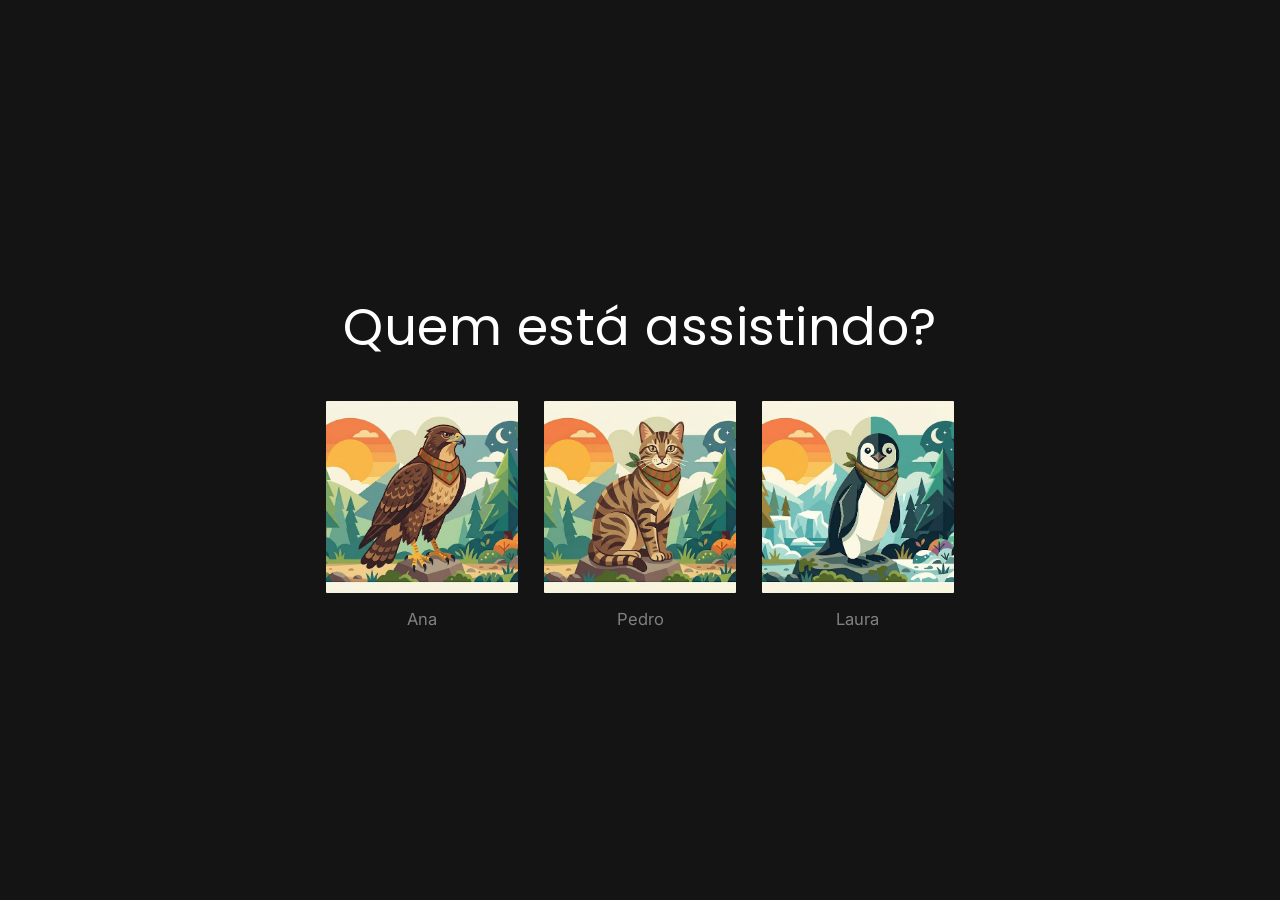
<file: index.html>
<!DOCTYPE html>
<html lang="pt-BR">

<head>
    <meta charset="UTF-8">
    <meta name="viewport" content="width=device-width, initial-scale=1.0">
    <title>Netflix</title>
    <link rel="stylesheet" href="styles.css">
    <link rel="shortcut icon" href="./assets/netflix_icone.png" type="image/x-icon">
</head>

<body>
  <main>
    <h1>Quem está assistindo?</h1>

    <section id="outros-perfis">

      <article class="perfil">
        <img src="./assets/perfil_um.jpg" alt="imagem de um gavião">
        <h3 class="nome-perfil">Ana</h3>
      </article>

      <article class="perfil">
        <img src="./assets/perfil_dois.jpg" alt="imagem de um gato">
        <h3 class="nome-perfil">Pedro</h3>
      </article>

      <article class="perfil">
        <img src="./assets/perfil_tres.jpg" alt="imagem de uma pinguim">
        <h3 class="nome-perfil">Laura</h3>
      </article>
    </section>
  </main>

  <script>
    document.addEventListener('DOMContentLoaded', () => {
      const perfis = document.querySelectorAll('.perfil');
      
      perfis.forEach(perfil => {
        perfil.addEventListener('click', () => {
          const nome = perfil.querySelector('.nome-perfil').textContent;
          const imagem = perfil.querySelector('img').src;
          
          localStorage.setItem('perfilAtivoNome', nome);
          localStorage.setItem('perfilAtivoImagem', imagem);
          
          window.location.href = './catalogo/catalogo.html';
        });
      });
    });
  </script>
</body>

</html>
</file>
<file: styles.css>
@import url('https://fonts.googleapis.com/css2?family=Poppins:wght@400;500;600&family=Inter:wght@400;500&display=swap');

body {
  margin: 0;
  padding: 0;
  font-family: 'Inter', Arial, Helvetica, sans-serif;
  background-color: #141414;
  color: #fff;
  min-height: 100vh;
  display: flex;
  align-items: center;
  justify-content: center;
  overflow-x: hidden;
}

main {
  text-align: center;
  width: 90%;
  max-width: 1200px;
  padding: 20px 0;
}

h1 {
  font-family: 'Poppins', sans-serif;
  font-size: clamp(1.8rem, 4vw, 3.5rem);
  font-weight: 400;
  margin-bottom: 2rem;
  color: #fff;
  letter-spacing: 0.5px;
}

#outros-perfis {
  display: flex;
  justify-content: center;
  gap: clamp(10px, 2vw, 40px);
  flex-wrap: wrap;
}

.perfil {
  display: flex;
  flex-direction: column;
  align-items: center;
  cursor: pointer;
  width: clamp(100px, 15vw, 200px);
  transition: transform 0.2s ease;
}

.perfil img {
  width: 100%;
  aspect-ratio: 1 / 1;
  border-radius: 4px;
  border: 3px solid transparent;
  transition: border-color 0.3s ease, transform 0.2s ease;
  object-fit: cover;
}

.perfil:hover img {
  border-color: #fff;
}

.perfil .nome-perfil {
  margin-top: 0.8rem;
  color: grey;
  font-size: clamp(14px, 1.3vw, 1.5rem);
  font-weight: 400;
  transition: color 0.3s ease;
}

.perfil:hover .nome-perfil {
  color: #fff;
}

/* Responsive adjustments */
@media (max-width: 600px) {
  body {
    align-items: flex-start;
    padding-top: 50px;
  }

  h1 {
    margin-bottom: 3rem;
  }

  .perfil {
    width: 130px;
  }
}

@media (max-width: 350px) {
  .perfil {
    width: 110px;
  }
}
</file>
